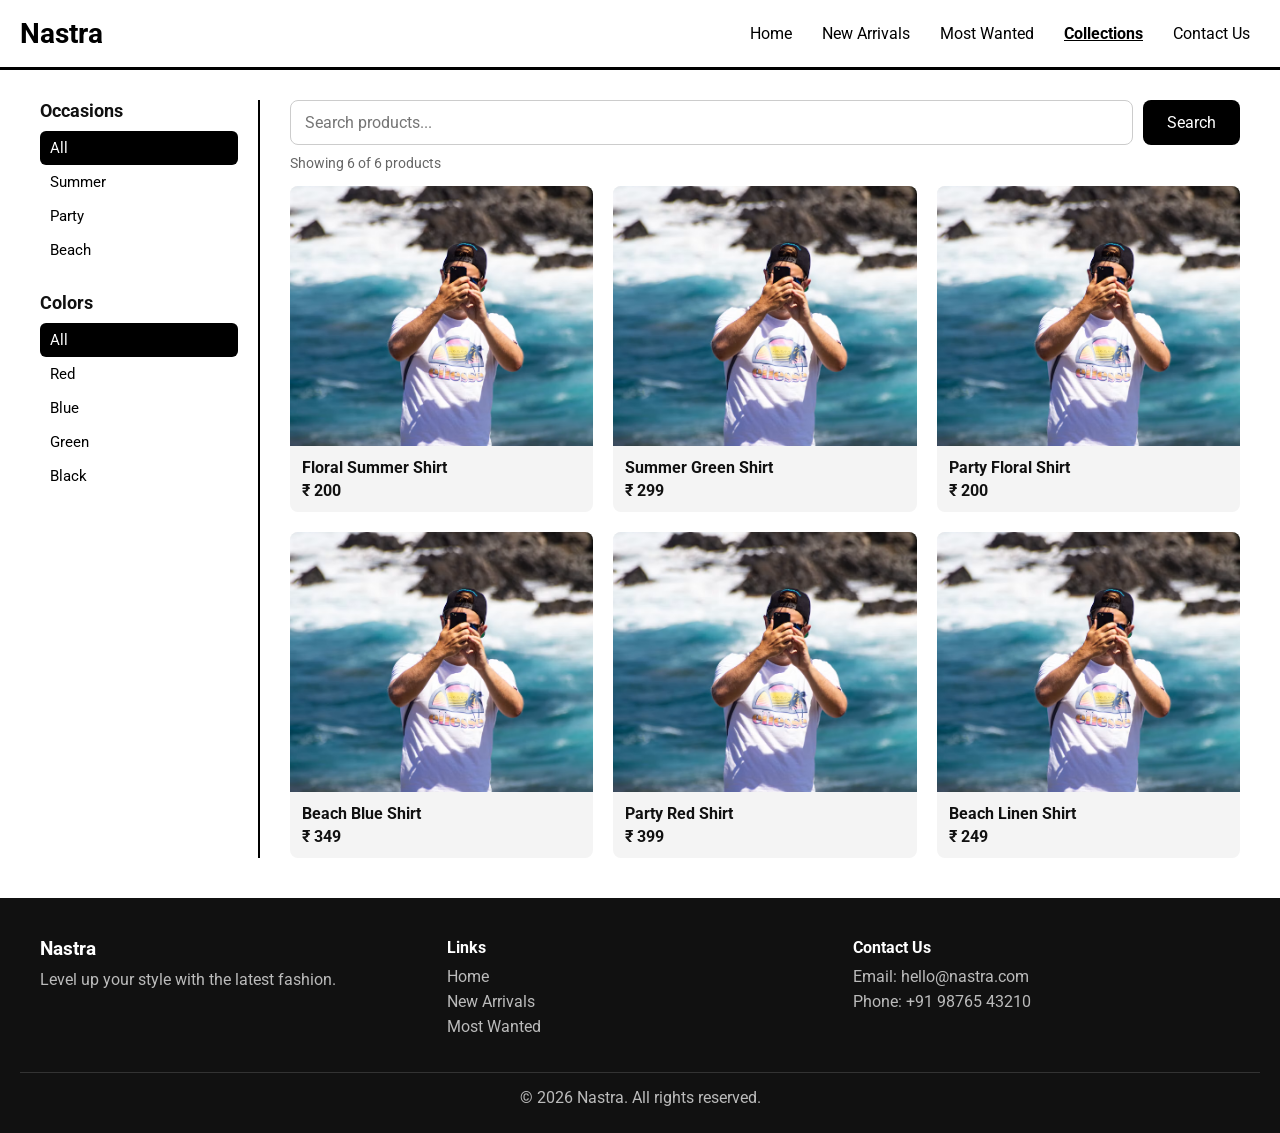
<file: collection.html>
<!DOCTYPE html>
<html lang="en">

<head>
    <meta charset="UTF-8">
    <meta name="viewport" content="width=device-width, initial-scale=1.0">
    <title>Collections | Nastra</title>
    <link rel="stylesheet" href="style.css">
</head>

<body>
    <!-- Navbar -->
    <nav class="navbar">
        <a href="index.html" class="logo">Nastra</a>

        <button class="menu-btn" onclick="toggleMenu()">&#9776;</button>

        <div class="nav__links" id="navLinks">
            <a class="nav__link" href="index.html#home">Home</a>
            <a class="nav__link" href="index.html#new-arrivals">New Arrivals</a>
            <a class="nav__link" href="index.html#most-wanted">Most Wanted</a>
            <a class="nav__link nav__link--active" href="collections.html">Collections</a>
            <a class="nav__link" href="contact.html">Contact Us</a>
        </div>
    </nav>

    <main class="product_container">

        <!-- Left: Filters -->
        <aside class="left_sidebar">
            <h2>Occasions</h2>
            <ul>
                <li><button class="filter-btn active" data-type="occasion" data-value="all">All</button></li>
                <li><button class="filter-btn" data-type="occasion" data-value="summer">Summer</button></li>
                <li><button class="filter-btn" data-type="occasion" data-value="party">Party</button></li>
                <li><button class="filter-btn" data-type="occasion" data-value="beach">Beach</button></li>
            </ul>

            <h2>Colors</h2>
            <ul>
                <li><button class="filter-btn active" data-type="color" data-value="all">All</button></li>
                <li><button class="filter-btn" data-type="color" data-value="red">Red</button></li>
                <li><button class="filter-btn" data-type="color" data-value="blue">Blue</button></li>
                <li><button class="filter-btn" data-type="color" data-value="green">Green</button></li>
                <li><button class="filter-btn" data-type="color" data-value="black">Black</button></li>
            </ul>
        </aside>

        <!-- Right: Search + Products -->
        <div class="right_sidebar">
            <form class="searchbar" id="searchForm">
                <input type="text" id="searchInput" placeholder="Search products...">
                <button type="submit">Search</button>
            </form>

            <p class="result-count" id="resultCount"></p>

            <section class="product_collections">

                <div class="product_details" data-occasion="summer" data-color="red">
                    <div class="product_img">
                        <img src="./shirt1.avif" alt="Floral Summer Shirt">
                    </div>
                    <div class="product__name--price">
                        <h3>Floral Summer Shirt</h3>
                        <p>₹ <span>200</span></p>
                    </div>
                </div>

                <div class="product_details" data-occasion="summer" data-color="green">
                    <div class="product_img">
                        <img src="./shirt1.avif" alt="Summer Green Shirt">
                    </div>
                    <div class="product__name--price">
                        <h3>Summer Green Shirt</h3>
                        <p>₹ <span>299</span></p>
                    </div>
                </div>

                <div class="product_details" data-occasion="party" data-color="black">
                    <div class="product_img">
                        <img src="./shirt1.avif" alt="Party Floral Shirt">
                    </div>
                    <div class="product__name--price">
                        <h3>Party Floral Shirt</h3>
                        <p>₹ <span>200</span></p>
                    </div>
                </div>

                <div class="product_details" data-occasion="beach" data-color="blue">
                    <div class="product_img">
                        <img src="./shirt1.avif" alt="Beach Blue Shirt">
                    </div>
                    <div class="product__name--price">
                        <h3>Beach Blue Shirt</h3>
                        <p>₹ <span>349</span></p>
                    </div>
                </div>

                <div class="product_details" data-occasion="party" data-color="red">
                    <div class="product_img">
                        <img src="./shirt1.avif" alt="Party Red Shirt">
                    </div>
                    <div class="product__name--price">
                        <h3>Party Red Shirt</h3>
                        <p>₹ <span>399</span></p>
                    </div>
                </div>

                <div class="product_details" data-occasion="beach" data-color="green">
                    <div class="product_img">
                        <img src="./shirt1.avif" alt="Beach Linen Shirt">
                    </div>
                    <div class="product__name--price">
                        <h3>Beach Linen Shirt</h3>
                        <p>₹ <span>249</span></p>
                    </div>
                </div>

            </section>

            <p class="no-results" id="noResults">No products found. Try another search or filter.</p>
        </div>
    </main>

       <!-- Footer -->
    <footer class="footer">
        <div class="footer__grid">
            <div>
                <h3>Nastra</h3>
                <p>Level up your style with the latest fashion.</p>
            </div>
            <div>
                <h4>Links</h4>
                <a href="#home">Home</a>
                <a href="#new-arrivals">New Arrivals</a>
                <a href="#most-wanted">Most Wanted</a>
            </div>
            <div>
                <h4>Contact Us</h4>
                <p>Email: hello@nastra.com</p>
                <p>Phone: +91 98765 43210</p>
            </div>
        </div>
        <p class="footer__bottom">© 2026 Nastra. All rights reserved.</p>
    </footer>

    <script src="./collection.js"></script>
</body>

</html>
</file>
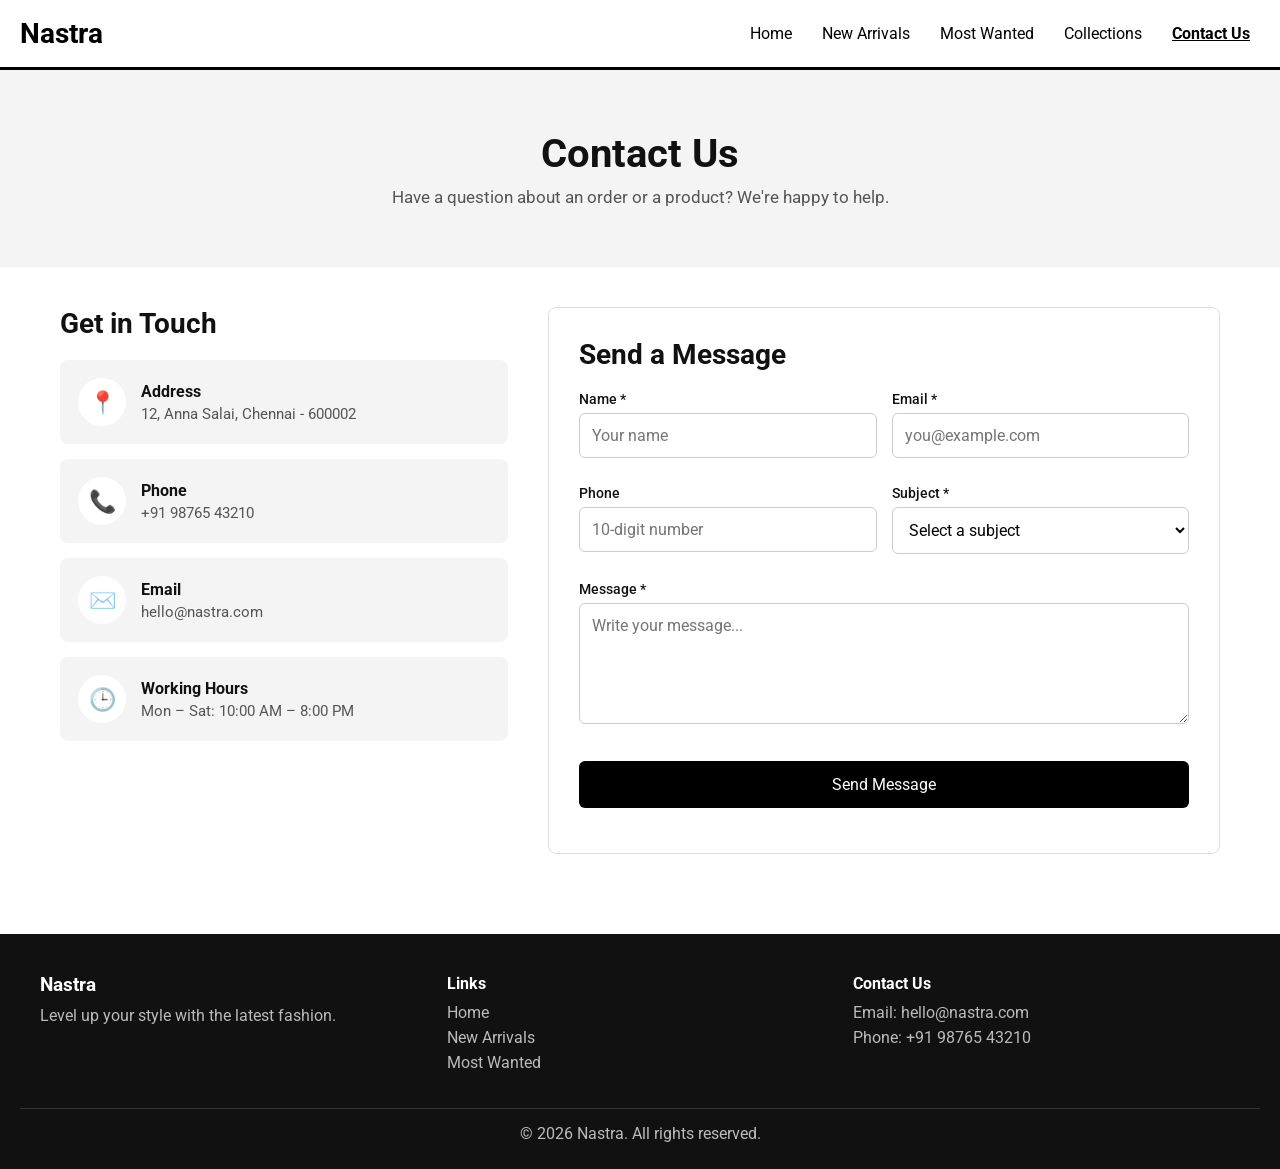
<file: contact.html>
<!DOCTYPE html>
<html lang="en">

<head>
    <meta charset="UTF-8">
    <meta name="viewport" content="width=device-width, initial-scale=1.0">
    <title>Contact Us | Nastra</title>
    <link rel="stylesheet" href="style.css">
    <link rel="stylesheet" href="contact.css">
</head>

<body>

    <!-- Navbar (same as home page) -->
    <nav class="navbar">
        <a href="index.html" class="logo">Nastra</a>

        <button class="menu-btn" onclick="toggleMenu()">&#9776;</button>

        <div class="nav__links" id="navLinks">
            <a class="nav__link" href="index.html#home">Home</a>
            <a class="nav__link" href="index.html#new-arrivals">New Arrivals</a>
            <a class="nav__link" href="index.html#most-wanted">Most Wanted</a>
            <a class="nav__link" href="./collection.html">Collections</a>
            <a class="nav__link active-link" href="./contact.html">Contact Us</a>
        </div>
    </nav>

    <!-- Page Banner -->
    <section class="contact-banner">
        <h1>Contact Us</h1>
        <p>Have a question about an order or a product? We're happy to help.</p>
    </section>

    <!-- Contact Info + Form -->
    <section class="container contact">

        <!-- Left: Contact details -->
        <div class="contact__info">
            <h2 class="section__title">Get in Touch</h2>

            <div class="info-card">
                <span class="info-icon">📍</span>
                <div>
                    <h3>Address</h3>
                    <p>12, Anna Salai, Chennai - 600002</p>
                </div>
            </div>

            <div class="info-card">
                <span class="info-icon">📞</span>
                <div>
                    <h3>Phone</h3>
                    <p>+91 98765 43210</p>
                </div>
            </div>

            <div class="info-card">
                <span class="info-icon">✉️</span>
                <div>
                    <h3>Email</h3>
                    <p>hello@nastra.com</p>
                </div>
            </div>

            <div class="info-card">
                <span class="info-icon">🕒</span>
                <div>
                    <h3>Working Hours</h3>
                    <p>Mon – Sat: 10:00 AM – 8:00 PM</p>
                </div>
            </div>
        </div>

        <!-- Right: Contact form -->
        <div class="contact__form-box">
            <h2 class="section__title">Send a Message</h2>

            <form id="contactForm" novalidate>

                <div class="form-row">
                    <div class="form-group">
                        <label for="name">Name *</label>
                        <input type="text" id="name" placeholder="Your name">
                        <p class="error" id="nameError"></p>
                    </div>

                    <div class="form-group">
                        <label for="email">Email *</label>
                        <input type="email" id="email" placeholder="you@example.com">
                        <p class="error" id="emailError"></p>
                    </div>
                </div>

                <div class="form-row">
                    <div class="form-group">
                        <label for="phone">Phone</label>
                        <input type="tel" id="phone" maxlength="10" placeholder="10-digit number">
                        <p class="error" id="phoneError"></p>
                    </div>

                    <div class="form-group">
                        <label for="subject">Subject *</label>
                        <select id="subject">
                            <option value="">Select a subject</option>
                            <option value="order">Order Status</option>
                            <option value="return">Return / Exchange</option>
                            <option value="product">Product Question</option>
                            <option value="other">Other</option>
                        </select>
                        <p class="error" id="subjectError"></p>
                    </div>
                </div>

                <div class="form-group">
                    <label for="message">Message *</label>
                    <textarea id="message" rows="5" placeholder="Write your message..."></textarea>
                    <p class="error" id="messageError"></p>
                </div>

                <button type="submit" class="submit-btn">Send Message</button>

                <p class="success" id="successMsg"></p>
            </form>
        </div>
    </section>

    <!-- Footer (same as home page) -->
    <footer class="footer">
        <div class="footer__grid">
            <div>
                <h3>Nastra</h3>
                <p>Level up your style with the latest fashion.</p>
            </div>
            <div>
                <h4>Links</h4>
                <a href="index.html#home">Home</a>
                <a href="index.html#new-arrivals">New Arrivals</a>
                <a href="index.html#most-wanted">Most Wanted</a>
            </div>
            <div>
                <h4>Contact Us</h4>
                <p>Email: hello@nastra.com</p>
                <p>Phone: +91 98765 43210</p>
            </div>
        </div>
        <p class="footer__bottom">© 2026 Nastra. All rights reserved.</p>
    </footer>

    <script src="contact.js"></script>
</body>

</html>
</file>
<file: style.css>
@import url('https://fonts.googleapis.com/css2?family=Roboto:wght@400;500;700&display=swap');

* {
    margin: 0;
    padding: 0;
    box-sizing: border-box;
    font-family: 'Roboto', sans-serif;
}

html {
    scroll-behavior: smooth;
}

body {
    padding-top: 70px;
    color: #111111;
    background-color: #ffffff;
}

img {
    max-width: 100%;
    display: block;
}

/* Common section wrapper */
.container {
    max-width: 1200px;
    margin: 0 auto;
    padding: 40px 20px;
}

.section__title {
    font-size: 28px;
    margin-bottom: 20px;
}

/* ---------- Navbar ---------- */
.navbar {
    position: fixed;
    top: 0;
    left: 0;
    width: 100%;
    height: 70px;
    padding: 0 20px;
    display: flex;
    justify-content: space-between;
    align-items: center;
    background-color: #ffffff;
    border-bottom: 3px solid #000000;
    z-index: 1000;
}

.logo {
    font-size: 28px;
    font-weight: 700;
    color: #000000;
    text-decoration: none;
}

.nav__links {
    display: flex;
    gap: 10px;
}

.nav__link {
    padding: 10px;
    color: #000000;
    text-decoration: none;
}

.nav__link:hover {
    text-decoration: underline;
}

/* Hamburger button (hidden on desktop) */
.menu-btn {
    display: none;
    font-size: 26px;
    background: none;
    border: none;
    cursor: pointer;
}

/* ---------- Carousel ---------- */
.carousel {
    position: relative;
    width: 100%;
    height: 450px;
    overflow: hidden;
    background-color: #f2f2f2;
}

.slide {
    position: absolute;
    top: 0;
    left: 0;
    width: 100%;
    height: 100%;
    object-fit: cover;
    opacity: 0;
    transition: opacity 0.6s ease;
}

.slide.active {
    opacity: 1;
}

.slide__content {
    position: absolute;
    top: 50%;
    left: 8%;
    transform: translateY(-50%);
    max-width: 500px;
    padding-right: 20px;
    z-index: 2;
}

.slide__content p {
    font-size: 18px;
    margin-bottom: 10px;
}

.slide__content h1 {
    font-size: 44px;
    line-height: 1.2;
    margin-bottom: 20px;
}

.slide__content button {
    padding: 12px 28px;
    font-size: 16px;
    background-color: #000000;
    color: #ffffff;
    border: none;
    cursor: pointer;
}

.slide__content button:hover {
    background-color: #333333;
}

.prev,
.next {
    position: absolute;
    top: 50%;
    transform: translateY(-50%);
    padding: 12px 16px;
    font-size: 20px;
    color: #ffffff;
    background-color: rgba(0, 0, 0, 0.5);
    border: none;
    cursor: pointer;
    z-index: 3;
}

.prev {
    left: 15px;
}

.next {
    right: 15px;
}

.prev:hover,
.next:hover {
    background-color: #000000;
}

/* ---------- Brands ---------- */
.brands {
    display: grid;
    grid-template-columns: repeat(6, 1fr);
    gap: 20px;
}

.brand {
    display: flex;
    flex-direction: column;
    align-items: center;
    gap: 8px;
}

.brand img {
    width: 100px;
    height: 100px;
    object-fit: contain;
}

/* ---------- Customer Experience ---------- */
.experience__head {
    display: flex;
    justify-content: space-between;
    align-items: center;
    gap: 20px;
    margin-bottom: 20px;
}

.experience__head .section__title {
    margin-bottom: 0;
}

.experience__text {
    max-width: 400px;
    color: #555555;
    border-left: 3px solid #000000;
    padding-left: 12px;
}

.features {
    display: grid;
    grid-template-columns: repeat(4, 1fr);
    gap: 20px;
}

.feature {
    background-color: #f4f4f4;
    padding: 20px;
}

.feature img {
    width: 40px;
    height: 40px;
    object-fit: contain;
}

.feature h3 {
    margin: 12px 0 8px;
}

.feature p {
    font-size: 14px;
    color: #555555;
    line-height: 1.5;
}

/* ---------- Products (shared grid) ---------- */
.products {
    display: grid;
    grid-template-columns: repeat(4, 1fr);
    gap: 20px;
}

/* New Arrivals */
.arrival {
    position: relative;
    background-color: #f2f2f2;
    overflow: hidden;
}

.arrival img {
    width: 100%;
    height: 350px;
    object-fit: cover;
    transition: transform 0.3s ease;
}

.arrival:hover img {
    transform: scale(1.05);
}

.arrival button {
    position: absolute;
    top: 50%;
    left: 50%;
    transform: translate(-50%, -50%);
    padding: 10px 20px;
    background-color: #ffffff;
    color: #000000;
    border: none;
    border-radius: 10px;
    cursor: pointer;
}

/* Most Wanted */
.product-card {
    position: relative;
    background-color: #f4f4f4;
}

.product-card img {
    width: 100%;
    height: 280px;
    object-fit: cover;
}

.sale-badge {
    position: absolute;
    top: 10px;
    left: 10px;
    padding: 4px 10px;
    font-size: 12px;
    font-weight: 700;
    color: #ffffff;
    background-color: #e53935;
}

.wishlist-btn {
    position: absolute;
    top: 10px;
    right: 10px;
    width: 36px;
    height: 36px;
    font-size: 20px;
    color: #000000;
    background-color: #ffffff;
    border: none;
    border-radius: 50%;
    cursor: pointer;
}

.wishlist-btn.liked {
    color: #e53935;
}

.product-info {
    padding: 12px;
}

.product-info h3 {
    font-size: 16px;
    margin-bottom: 4px;
}

.price {
    font-weight: 700;
}

.old-price {
    margin-left: 6px;
    color: #888888;
    text-decoration: line-through;
}

/* ---------- Footer ---------- */
.footer {
    margin-top: 40px;
    padding: 40px 20px 20px;
    color: #ffffff;
    background-color: #111111;
}

.footer__grid {
    max-width: 1200px;
    margin: 0 auto;
    display: grid;
    grid-template-columns: repeat(3, 1fr);
    gap: 20px;
}

.footer h3,
.footer h4 {
    margin-bottom: 10px;
}

.footer p,
.footer a {
    display: block;
    margin-bottom: 6px;
    color: #bbbbbb;
    text-decoration: none;
}

.footer a:hover {
    color: #ffffff;
}

.footer__bottom {
    text-align: center;
    margin-top: 30px;
    padding-top: 15px;
    border-top: 1px solid #333333;
}

/* Collection Pages */

.nav__link--active {
    font-weight: 700;
    text-decoration: underline;
}

.product_container {
    max-width: 1200px;
    width: 95%;
    margin: 30px auto;
    display: grid;
    grid-template-columns: 220px 1fr;
    gap: 30px;
}

/* ---------- Left Sidebar ---------- */
.left_sidebar {
    border-right: 2px solid #000000;
    padding-right: 20px;
}

.left_sidebar h2 {
    font-size: 18px;
    margin: 0 0 10px;
}

.left_sidebar ul {
    list-style: none;
    margin-bottom: 25px;
}

.filter-btn {
    width: 100%;
    text-align: left;
    padding: 8px 10px;
    font-size: 15px;
    color: #000000;
    background: none;
    border: none;
    border-radius: 6px;
    cursor: pointer;
}

.filter-btn:hover {
    background-color: #f2f2f2;
}

.filter-btn.active {
    color: #ffffff;
    background-color: #000000;
}

/* ---------- Search Bar ---------- */
.searchbar {
    display: flex;
    gap: 10px;
    margin-bottom: 10px;
}

.searchbar input {
    flex: 1;
    padding: 12px 14px;
    font-size: 16px;
    border: 1.5px solid #cccccc;
    border-radius: 8px;
}

.searchbar input:focus {
    outline: none;
    border-color: #000000;
}

.searchbar button {
    padding: 12px 24px;
    font-size: 16px;
    color: #ffffff;
    background-color: #000000;
    border: none;
    border-radius: 8px;
    cursor: pointer;
}

.searchbar button:hover {
    background-color: #333333;
}

.result-count {
    font-size: 14px;
    color: #666666;
    margin-bottom: 15px;
}

/* ---------- Product Grid ---------- */
.product_collections {
    display: grid;
    grid-template-columns: repeat(3, 1fr);
    gap: 20px;
}

.product_details {
    background-color: #f4f4f4;
    border-radius: 8px;
    overflow: hidden;
    transition: transform 0.2s;
}

.product_details:hover {
    transform: translateY(-4px);
}

.product_img img {
    width: 100%;
    height: 260px;
    object-fit: cover;
}

.product__name--price {
    padding: 12px;
}

.product__name--price h3 {
    font-size: 16px;
    margin-bottom: 4px;
}

.product__name--price p {
    font-weight: 700;
}

.no-results {
    display: none;
    text-align: center;
    padding: 40px 0;
    color: #666666;
}


/* ---------- Tablet (below 900px) ---------- */
@media (max-width: 900px) {
    .brands {
        grid-template-columns: repeat(3, 1fr);
    }
        .product_collections {
        grid-template-columns: repeat(2, 1fr);
    }

    .features,
    .products {
        grid-template-columns: repeat(2, 1fr);
    }

    .slide__content h1 {
        font-size: 34px;
    }
}

/* ---------- Mobile (below 768px) ---------- */
@media (max-width: 768px) {
    .menu-btn {
        display: block;
    }

    /* Menu becomes a dropdown */
    .nav__links {
        display: none;
        position: absolute;
        top: 70px;
        left: 0;
        width: 100%;
        flex-direction: column;
        gap: 0;
        background-color: #ffffff;
        border-bottom: 3px solid #000000;
    }

    .nav__links.open {
        display: flex;
    }

    .nav__link {
        padding: 15px 20px;
        border-top: 1px solid #eeeeee;
    }

    .carousel {
        height: 350px;
    }

    .experience__head {
        flex-direction: column;
        align-items: flex-start;
    }

    .footer__grid {
        grid-template-columns: 1fr;
    }
    .product_container {
        grid-template-columns: 1fr;
        gap: 20px;
    }

    .left_sidebar {
        border-right: none;
        border-bottom: 2px solid #000000;
        padding: 0 0 15px;
    }

    /* Filter buttons in a row */
    .left_sidebar ul {
        display: flex;
        flex-wrap: wrap;
        gap: 8px;
        margin-bottom: 15px;
    }

    .filter-btn {
        width: auto;
        border: 1px solid #000000;
        border-radius: 20px;
        padding: 6px 14px;
    }
}

/* ---------- Small phones (below 480px) ---------- */
@media (max-width: 480px) {
    .container {
        padding: 30px 15px;
    }

    .section__title {
        font-size: 22px;
    }

    .carousel {
        height: 280px;
    }

    .slide__content h1 {
        font-size: 24px;
    }

    .slide__content p {
        font-size: 14px;
    }

    .brands {
        grid-template-columns: repeat(2, 1fr);
    }

    .features,
    .products {
        grid-template-columns: 1fr;
    }

    .prev,
    .next {
        padding: 8px 12px;
        font-size: 16px;
    }
    .product_collections {
        grid-template-columns: 1fr;
    }

    .searchbar button {
        padding: 12px 16px;
    }
}
</file>
<file: contact.css>
/* ---------- Contact Page ---------- */

/* Highlight current page in navbar */
.active-link {
    font-weight: 700;
    text-decoration: underline;
}

/* Banner */
.contact-banner {
    text-align: center;
    padding: 60px 20px;
    background-color: #f4f4f4;
}

.contact-banner h1 {
    font-size: 40px;
    margin-bottom: 10px;
}

.contact-banner p {
    color: #555555;
    font-size: 17px;
}

/* Two columns: info on left, form on right */
.contact {
    display: grid;
    grid-template-columns: 1fr 1.5fr;
    gap: 40px;
}

/* ---------- Info Cards ---------- */
.info-card {
    display: flex;
    align-items: center;
    gap: 15px;
    padding: 18px;
    margin-bottom: 15px;
    background-color: #f4f4f4;
    border-radius: 8px;
}

.info-icon {
    width: 48px;
    height: 48px;
    display: flex;
    justify-content: center;
    align-items: center;
    font-size: 22px;
    background-color: #ffffff;
    border-radius: 50%;
    flex-shrink: 0;
}

.info-card h3 {
    font-size: 16px;
    margin-bottom: 4px;
}

.info-card p {
    color: #555555;
    font-size: 15px;
}

/* ---------- Form ---------- */
.contact__form-box {
    padding: 30px;
    border: 1px solid #dddddd;
    border-radius: 8px;
}

.form-row {
    display: grid;
    grid-template-columns: 1fr 1fr;
    gap: 15px;
}

.form-group {
    display: flex;
    flex-direction: column;
    margin-bottom: 5px;
}

.form-group label {
    font-size: 14px;
    font-weight: 500;
    margin-bottom: 6px;
}

.form-group input,
.form-group select,
.form-group textarea {
    width: 100%;
    padding: 12px;
    font-size: 16px;
    font-family: inherit;
    border: 1px solid #cccccc;
    border-radius: 6px;
    background-color: #ffffff;
}

.form-group textarea {
    resize: vertical;
}

.form-group input:focus,
.form-group select:focus,
.form-group textarea:focus {
    outline: none;
    border-color: #000000;
}

/* Red border when invalid */
.form-group .invalid {
    border-color: #e53935;
}

.error {
    min-height: 18px;
    margin-top: 4px;
    font-size: 13px;
    color: #e53935;
}

.submit-btn {
    width: 100%;
    margin-top: 10px;
    padding: 14px;
    font-size: 16px;
    color: #ffffff;
    background-color: #000000;
    border: none;
    border-radius: 6px;
    cursor: pointer;
}

.submit-btn:hover {
    background-color: #333333;
}

.success {
    margin-top: 15px;
    text-align: center;
    color: #1a8f4c;
    font-weight: 500;
}

/* ---------- Tablet & Mobile ---------- */
@media (max-width: 900px) {
    .contact {
        grid-template-columns: 1fr;
    }
}

@media (max-width: 600px) {
    .contact-banner {
        padding: 40px 15px;
    }

    .contact-banner h1 {
        font-size: 30px;
    }

    .form-row {
        grid-template-columns: 1fr;
        gap: 0;
    }

    .contact__form-box {
        padding: 20px;
    }
}
</file>
